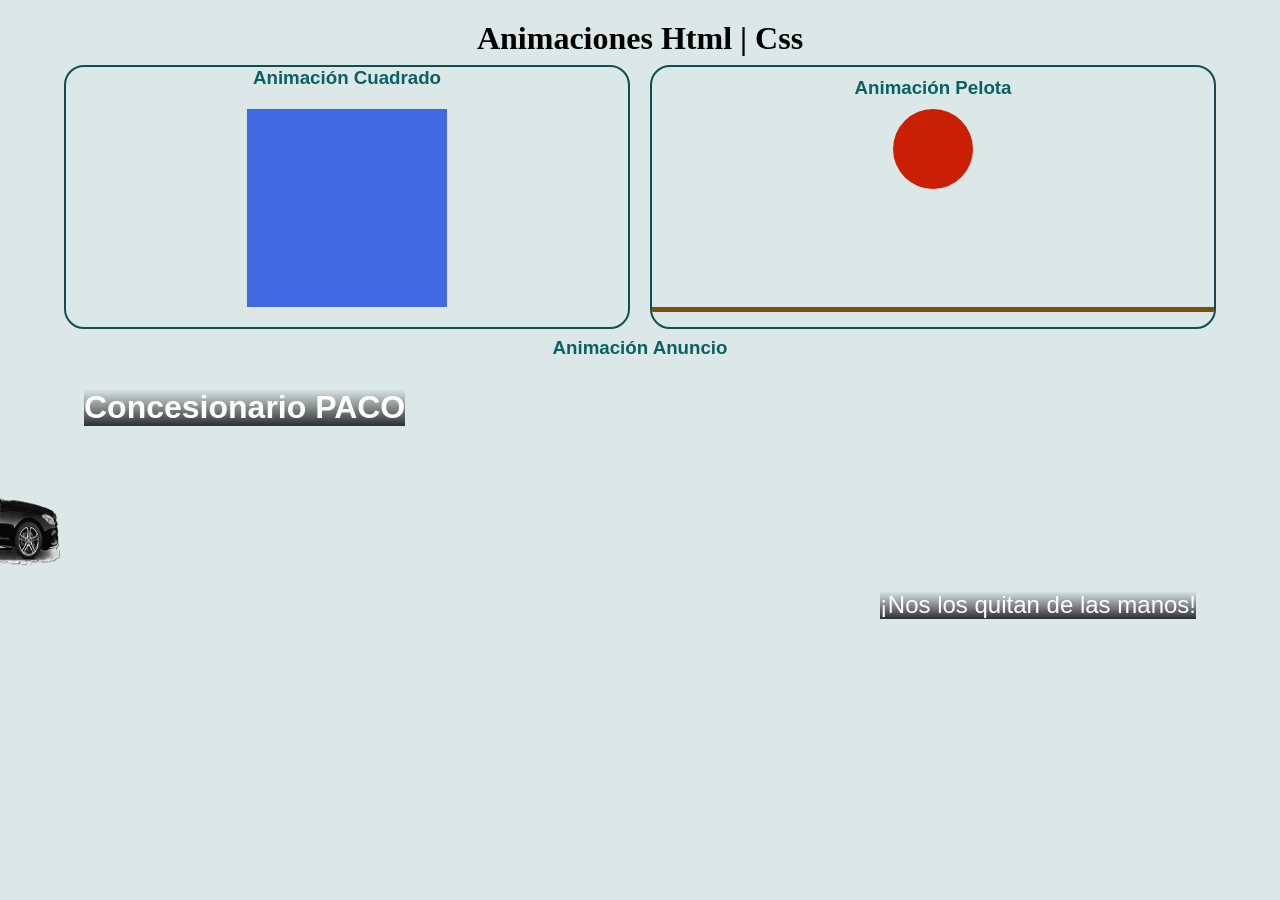
<file: projects/LAB_Animaciones_Css/index.html>
<!doctype html>
<html lang="en">
  <head>
    <meta charset="UTF-8" />
    <meta name="viewport" content="width=device-width, initial-scale=1.0" />
    <title>Animaciones Html | Css</title>
    <link rel="stylesheet" href="style.css" />
  </head>
  <body>
    <div class="container">
      <h1>Animaciones Html | Css</h1>

      <div class="elements">
        <!-- CUADRADO -->
        <div class="container_cuadrado">
          <h3>Animación Cuadrado</h3>
          <div class="cuadrado"></div>
        </div>

        <!-- PELOTA -->
        <div class="container_pelota">
          <h3 class="titulo_pelota">Animación Pelota</h3>
          <div class="area">
            <div class="pelota"></div>
            <div class="piso"></div>
          </div>
        </div>
      </div>

      <h3>Animación Anuncio</h3>
      <div class="anuncio">
        <div class="logo">Concesionario PACO</div>
        <div class="slogan">¡Nos los quitan de las manos!</div>

        <img src="img/carro.png" alt="Coche" class="coche" />
      </div>
    </div>
  </body>
</html>
</file>
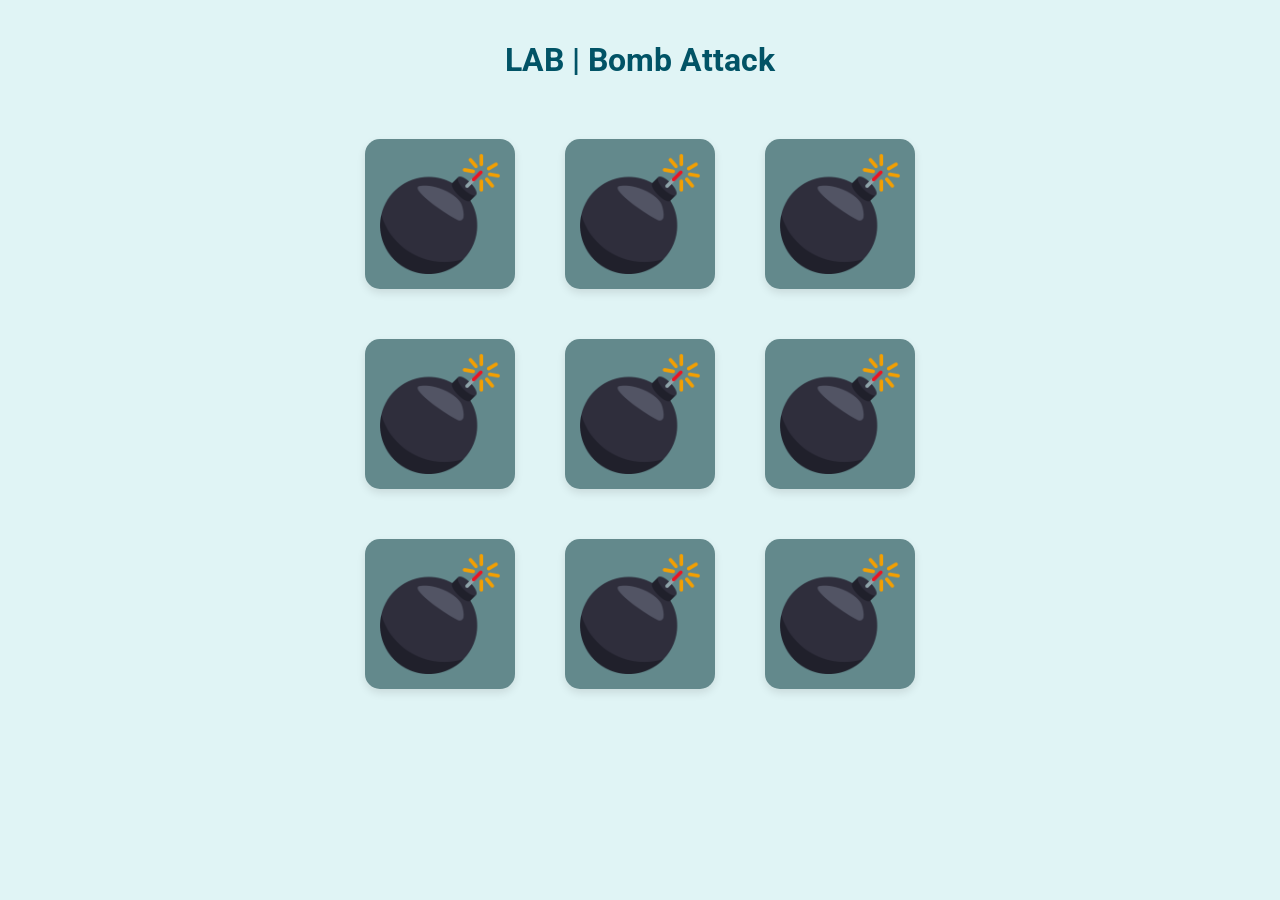
<file: projects/LAB_Bomb_Attack/index.html>
<!DOCTYPE html>
<html lang="en">
<head>
    <meta charset="UTF-8">
    <meta name="viewport" content="width=device-width, initial-scale=1.0">
    <link
      href="https://fonts.googleapis.com/css2?family=Roboto:wght@400;700;900&display=swap"
      rel="stylesheet"
    />
    <link rel="stylesheet" href="css/style.css">
    <title>LAB | Bomb Attack</title>
</head>
<body>
    <h1>LAB | Bomb Attack</h1>

    <div class="game-container">
        <!-- Generamos las 9 bombas -->
        <div class="bomb"><p>¡BOOM!</p></div>
        <div class="bomb"><p>¡BOOM!</p></div>
        <div class="bomb"><p>¡BOOM!</p></div>
        <div class="bomb"><p>¡BOOM!</p></div>
        <div class="bomb"><p>¡SALVADO! 💧</p></div> <!-- Esta es la número 5 -->
        <div class="bomb"><p>¡BOOM!</p></div>
        <div class="bomb"><p>¡BOOM!</p></div>
        <div class="bomb"><p>¡BOOM!</p></div>
        <div class="bomb"><p>¡BOOM!</p></div>
    </div>
</body>
</html>
</file>
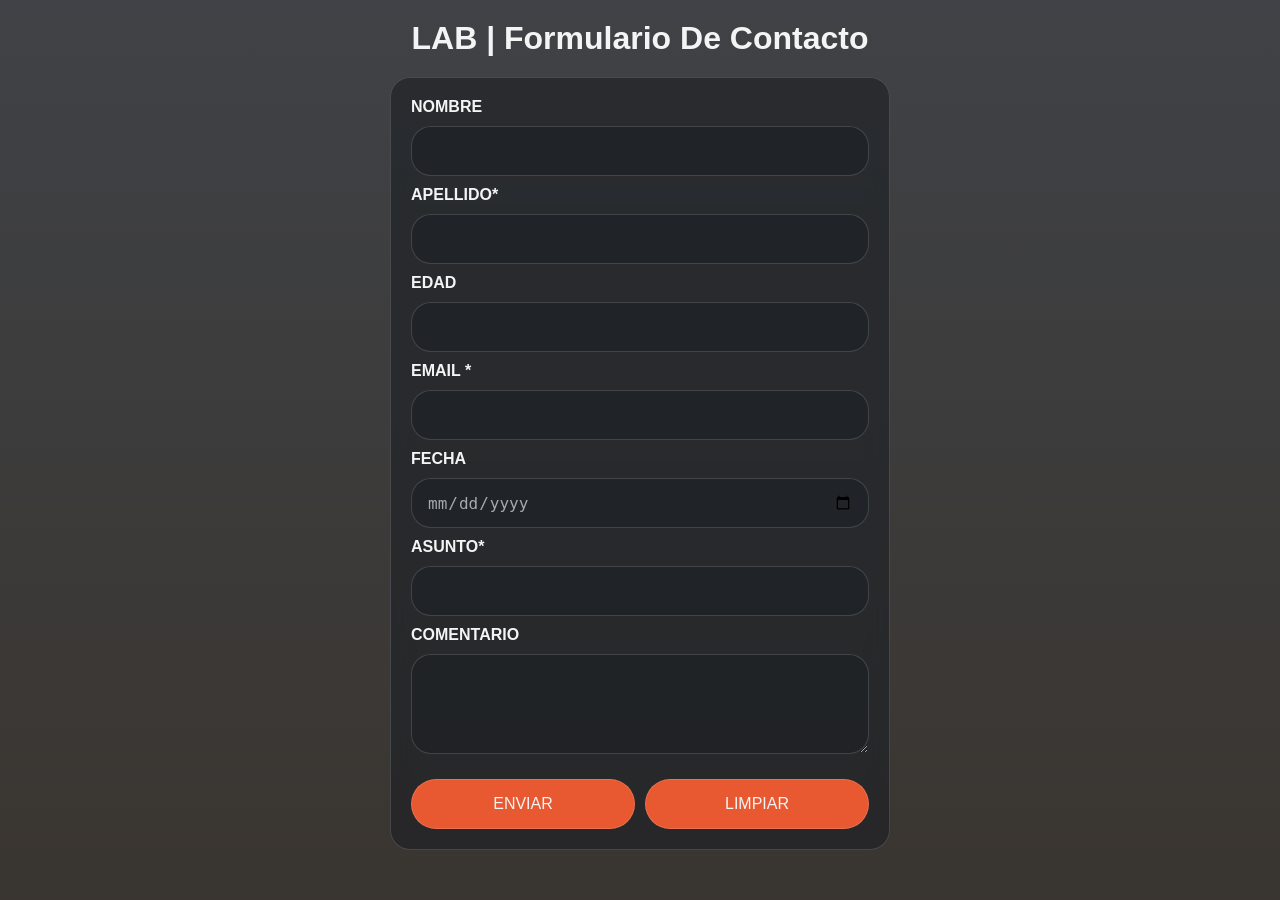
<file: projects/LAB_Formulario/index.html>
<!doctype html>
<html lang="es">
  <head>
    <meta charset="UTF-8" />
    <meta name="viewport" content="width=device-width, initial-scale=1.0" />
    <link
      href="https://fonts.googleapis.com/css2?family=Playfair+Display:ital,wght@1,500&display=swap"
      rel="stylesheet"
    />
    <link rel="stylesheet" href="css/style.css" />
    <title>LAB | Formulario De Contacto</title>
  </head>
  <body>
    <div class="container">
      <h1>LAB | Formulario De Contacto</h1>
      <div>
        <form action="Screen/Page2.html" method="get" class="container_form">
          <label for="name" class="">Nombre</label>
          <input type="text" name="name" id="name" class="input" />

          <label for="lastname" class="">Apellido*</label>
          <input type="text" name="lastname" id="lastname" class="input"  required/>

          <label for="age" class="">Edad</label>
          <input type="number" name="age" id="age" class="input"  min="18" max="120"/>

          <label for="mail" class="">Email *</label>
          <input type="email" name="mail" id="mail" class="input"  required/>

          <label for="date" class="">Fecha</label>
          <input type="date" name="date" id="date" class="input"  />

          <label for="case" class="">Asunto*</label>
          <input type="text" name="case" id="case" class="input"  required/>

          <label for="comment" class="">Comentario</label>
          <textarea name="comment" id="comment" class="input" ></textarea>

          <div class="btn_container">
            <input type="submit" class="btn-input" value="Enviar">
            <input type="reset" class="btn-input" value="Limpiar" >
          </div>

        </form>
      </div>
    </div>
  </body>
</html>
</file>
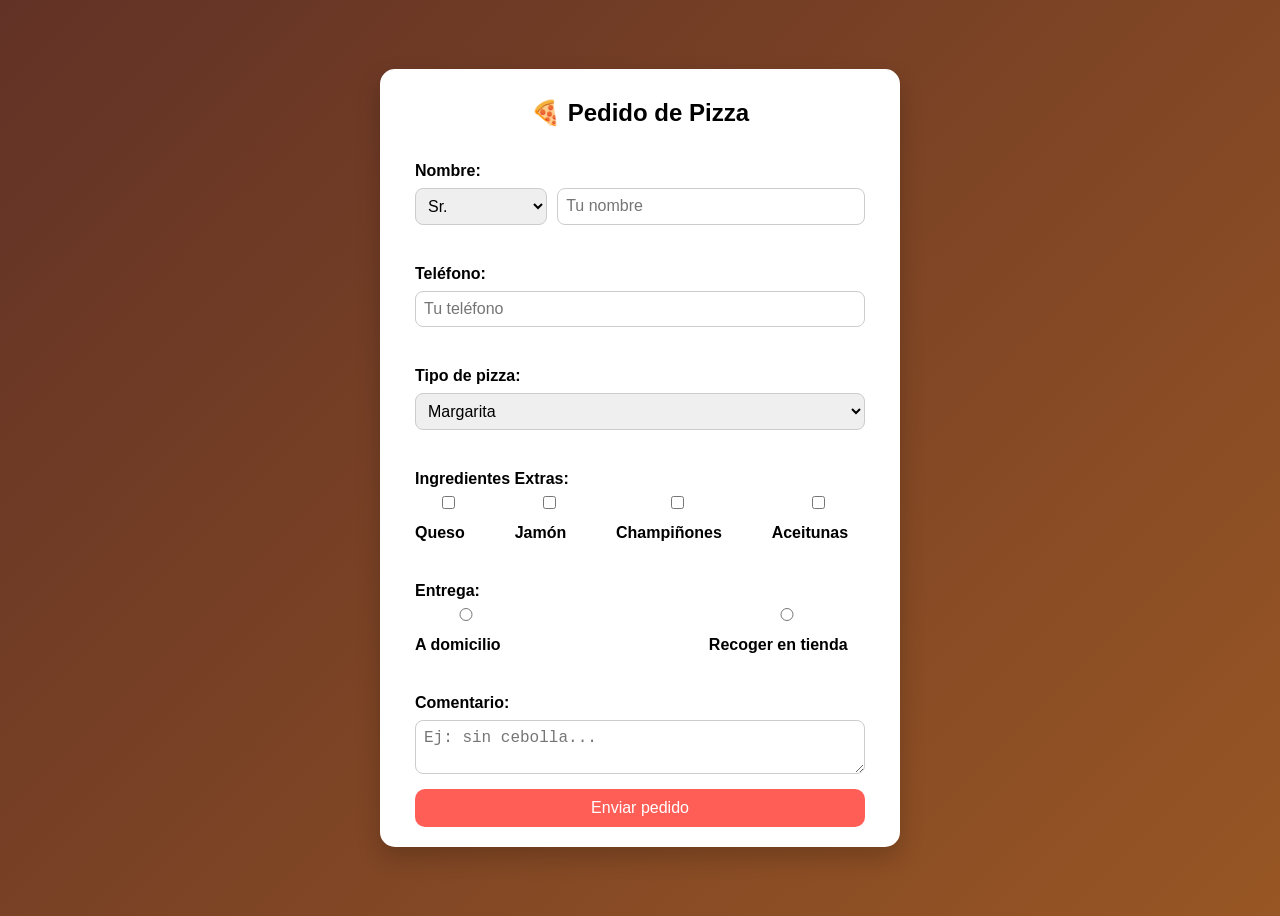
<file: projects/LAB_Tienda/index.html>
<!DOCTYPE html>
<html lang="es">
<head>
<meta charset="UTF-8">
<title>Pizzería - Pedido</title>
<link rel="stylesheet" href="css/style.css">
</head>

<body>
  
<form action="mensaje.html" method="GET" class="formulario">

  <h2>🍕 Pedido de Pizza</h2>

  <!-- NOMBRE -->
  <div class="column">
      <label>Nombre:</label>
 <div class="fila">
    <select name="titulo">
      <option value="sr">Sr.</option>
      <option value="sra">Sra.</option>
      <option value="nb">NB</option>
    </select>

    <input type="text" name="nombre" placeholder="Tu nombre" required>
  </div>
  </div>
 

  <!-- TELÉFONO -->
  <div class="column"> 
       <label>Teléfono:</label>
       <input type="number" name="telefono" placeholder="Tu teléfono" required>
   </div>
  

  <!-- TIPO DE PIZZA -->
   <div class="column">
     <label>Tipo de pizza:</label>
  <select name="pizza">
    <option value="margarita">Margarita</option>
    <option value="pepperoni">Pepperoni</option>
    <option value="barbacoa">Barbacoa</option>
    <option value="cuatro_quesos">4 Quesos</option>
    <option value="vegetal">Vegetal</option>
    <option value="hawaiana">Hawaiana</option>
  </select>
   </div>
 

  <!-- INGREDIENTES EXTRA -->
   <div class="column">
<label>Ingredientes Extras:</label>
  <div class="opciones">
    <label><input type="checkbox" name="extras" value="queso"> Queso</label>
    <label><input type="checkbox" name="extras" value="jamon"> Jamón</label>
    <label><input type="checkbox" name="extras" value="champiñones"> Champiñones</label>
    <label><input type="checkbox" name="extras" value="aceitunas"> Aceitunas</label>
  </div>
  <label>
   </div>
  



  <!-- ENVÍO -->
   <div class="column">

<label>Entrega:</label>
  <div class="opciones">
    <label><input type="radio" name="entrega" value="domicilio" required> A domicilio</label>
    <label><input type="radio" name="entrega" value="recoger"> Recoger en tienda</label>
  </div>
   </div>
  

  <!-- COMENTARIO -->
   <div class="column">
 <label>Comentario:</label>
  <textarea name="comentario" placeholder="Ej: sin cebolla..." required></textarea>
  <button type="submit">Enviar pedido</button>
   </div>
 

</form>

</body>
</html>
</file>
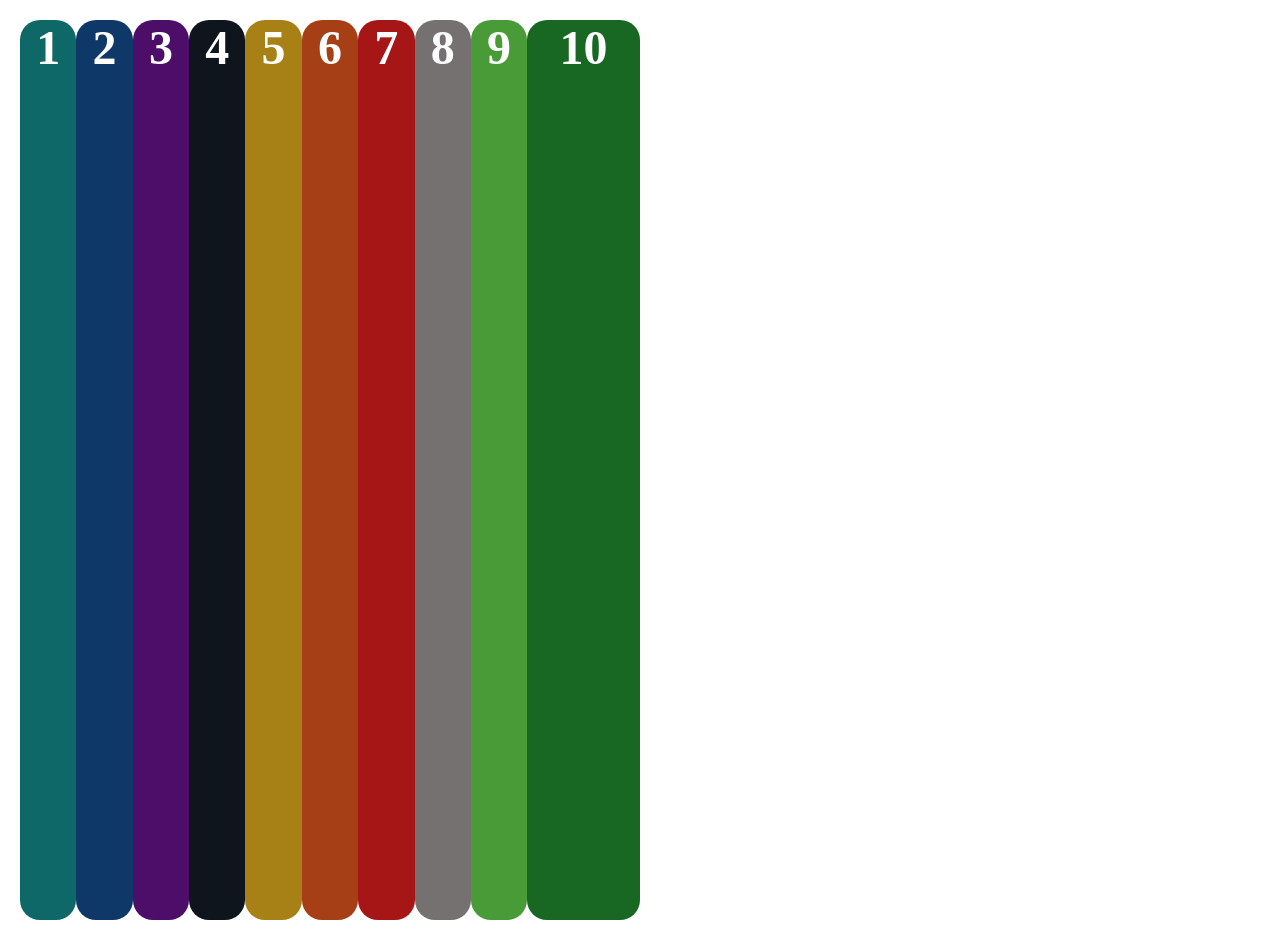
<file: projects/LAB_Composiciones_Flex/Composición1.html>
<!doctype html>
<html lang="en">
  <head>
    <meta charset="UTF-8" />
    <meta name="viewport" content="width=device-width, initial-scale=1.0" />
    <title>Composición 1</title>
    <link rel="stylesheet" href="css/style.css" />
  </head>
  <body>
    <div class="container">
      <div class="numbers">
        <div class="div_element aqua"><h1>1</h1></div>
        <div class="div_element blue"><h1>2</h1></div>
        <div class="div_element purple"><h1>3</h1></div>
        <div class="div_element darkblue"><h1>4</h1></div>
        <div class="div_element yellow"><h1>5</h1></div>
        <div class="div_element orange"><h1>6</h1></div>
        <div class="div_element red"><h1>7</h1></div>
        <div class="div_element gray"><h1>8</h1></div>
        <div class="div_element green"><h1>9</h1></div>
        <div class="div_element darkgreen"><h1>10</h1></div>
      </div>
      <div class="blank"></div>
    </div>
  </body>
</html>
</file>
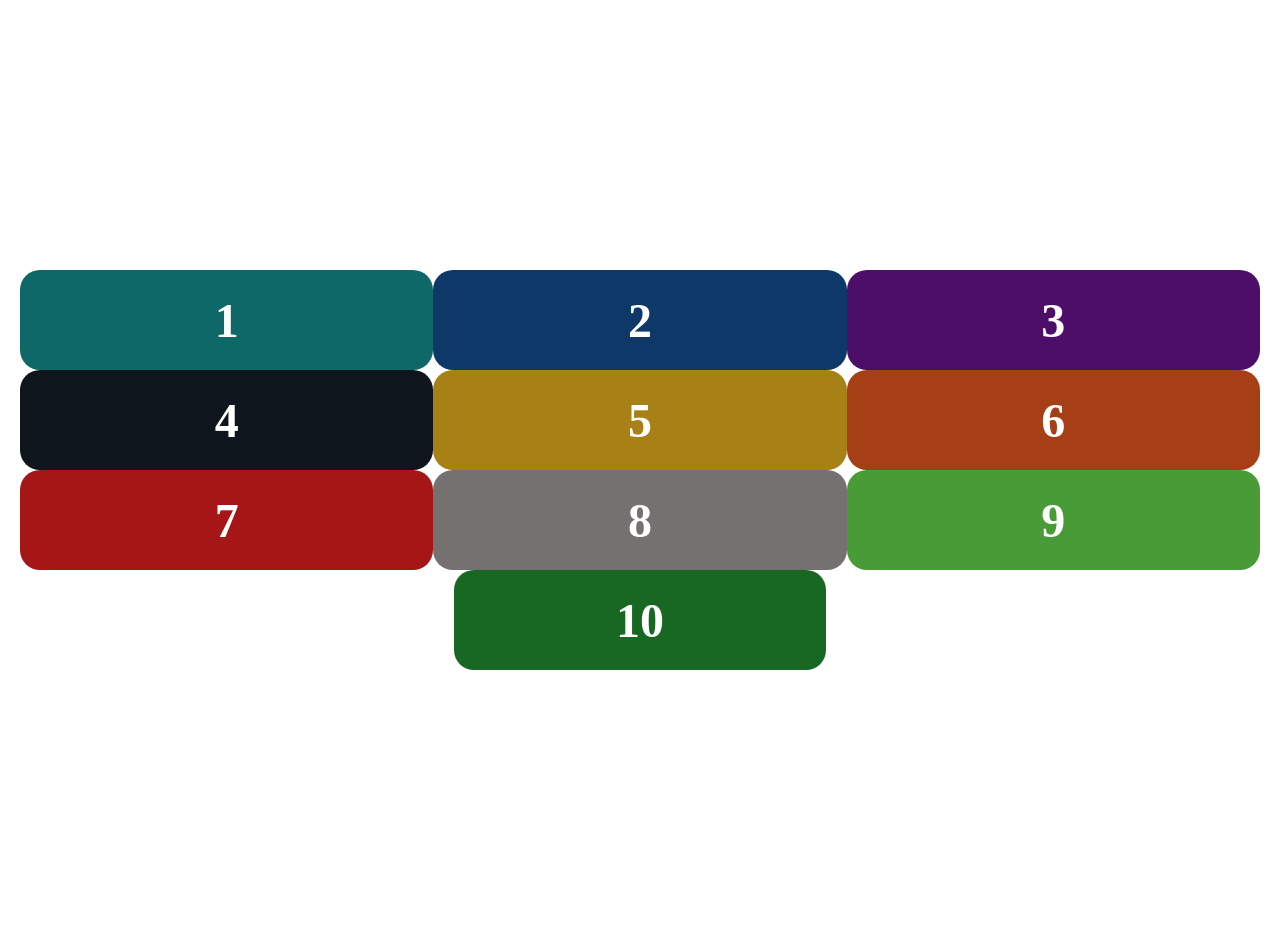
<file: projects/LAB_Composiciones_Flex/Composición2.html>
<!doctype html>
<html lang="es">
  <head>
    <meta charset="UTF-8" />
    <meta name="viewport" content="width=device-width, initial-scale=1.0" />
    <title>Composición 2</title>
    <link rel="stylesheet" href="css/style.css" />
  </head>
  <body>
    <div class="container">
      <div class="numbers2">
        <div class="div_com2 aqua"><h1>1</h1></div>
        <div class="div_com2 blue"><h1>2</h1></div>
        <div class="div_com2 purple"><h1>3</h1></div>
        <div class="div_com2 darkblue"><h1>4</h1></div>
        <div class="div_com2 yellow"><h1>5</h1></div>
        <div class="div_com2 orange"><h1>6</h1></div>
        <div class="div_com2 red"><h1>7</h1></div>
        <div class="div_com2 gray"><h1>8</h1></div>
        <div class="div_com2 green"><h1>9</h1></div>
        <div class="div_com2 darkgreen2"><h1>10</h1></div>
      </div>
    </div>
  </body>
</html>
</file>
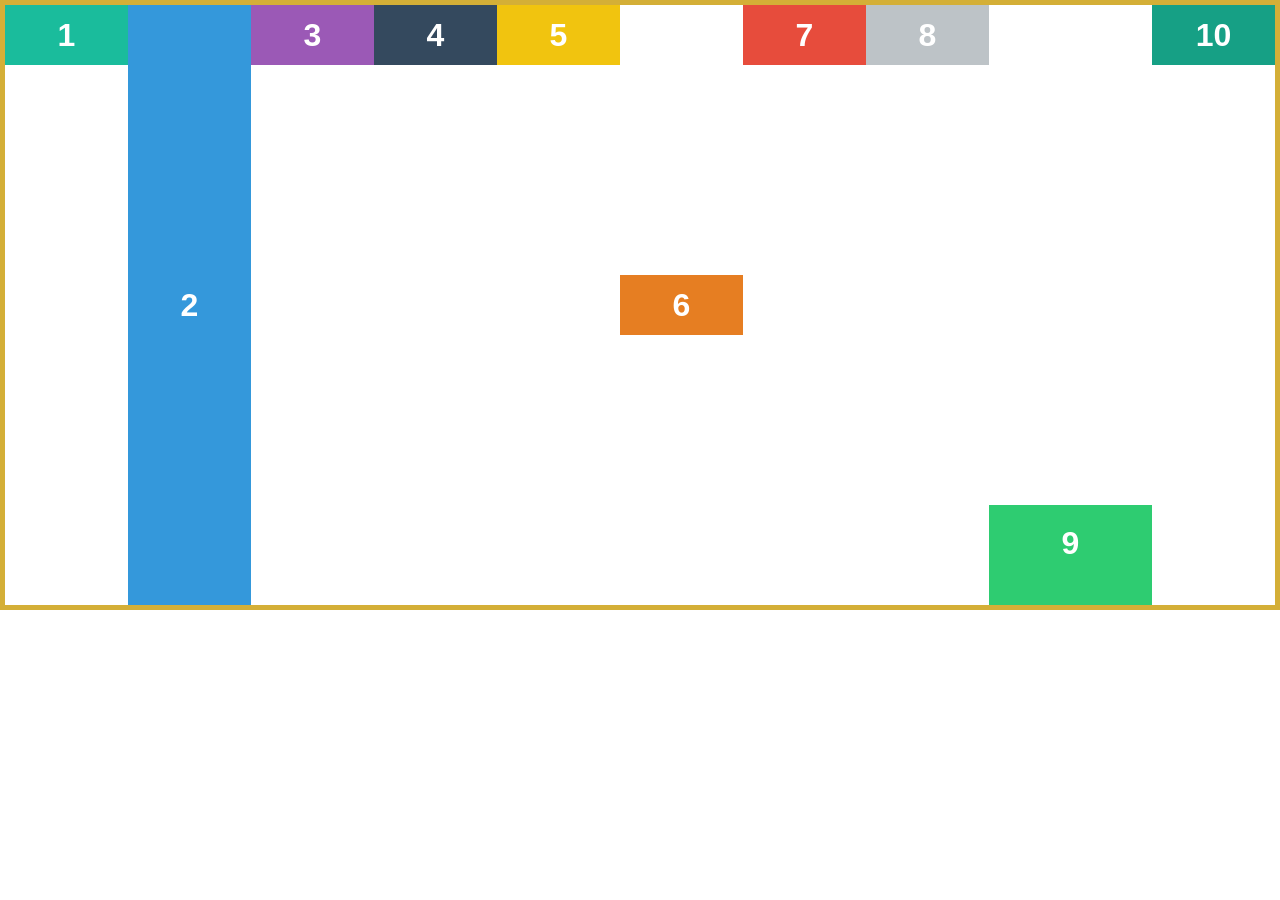
<file: projects/LAB_Composiciones_Flex/Composición3.html>
<!doctype html>
<html lang="en">
  <head>
    <meta charset="UTF-8" />
    <meta name="viewport" content="width=device-width, initial-scale=1.0" />
    <title>Document</title>
    <link rel="stylesheet" href="css/style.css" />
  </head>
  <body>
    <div class="contenedor-principal">
      <!-- Bloque Izquierdo -->
      <div class="item item-1">1</div>
      <div class="item item-2">2</div>

      <div class="item item-3">3</div>
      <div class="item item-4">4</div>
      <div class="item item-5">5</div>
      <div class="item item-6">6</div>
      <div class="item item-7">7</div>
      <div class="item item-8">8</div>
      <div class="item item-9">
        <p class="text">9</p>
      </div>
      <div class="item item-10">10</div>
    </div>
  </body>
</html>
</file>
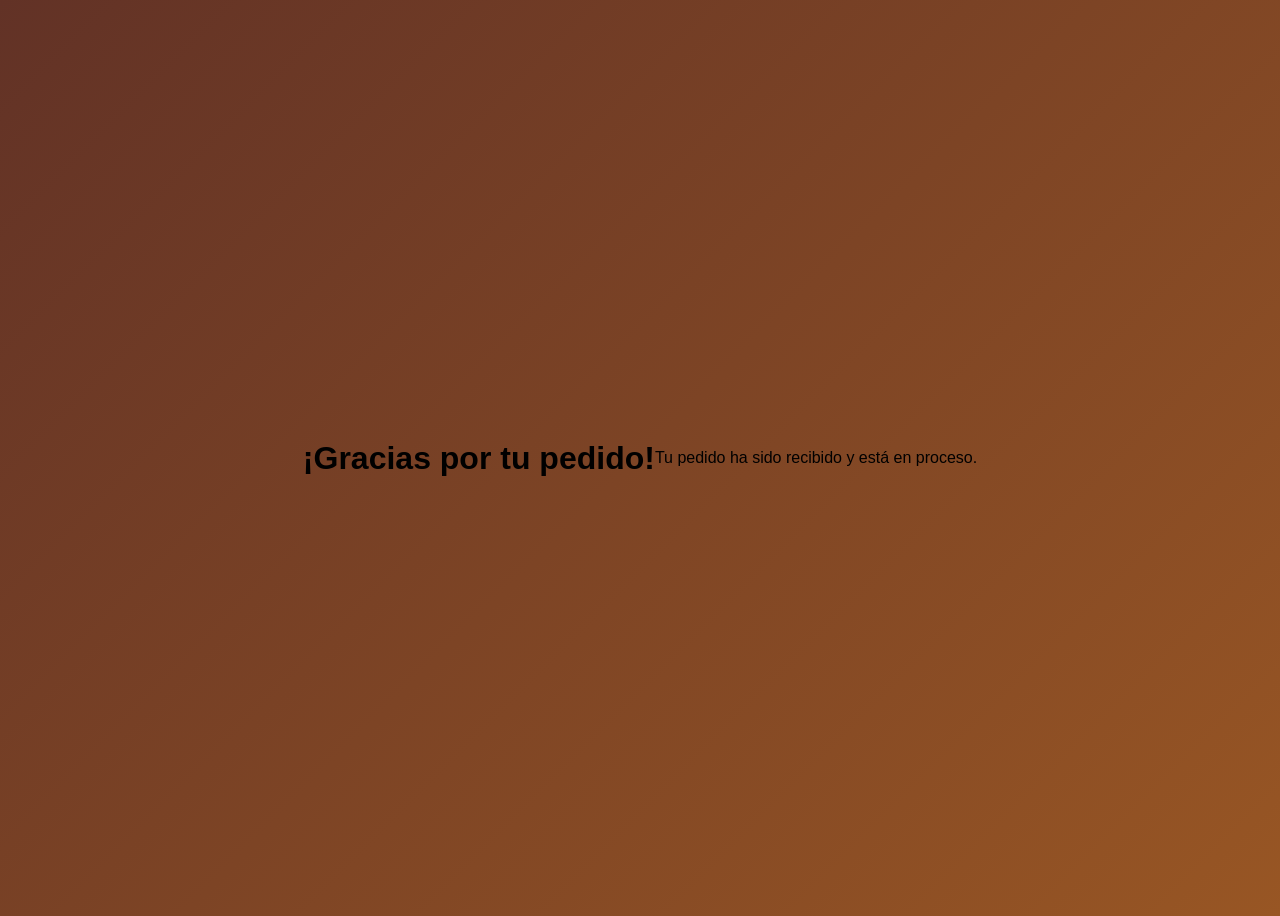
<file: projects/LAB_Tienda/mensaje.html>
<!DOCTYPE html>
<html lang="es">
<head>
    <meta charset="UTF-8">
    <meta name="viewport" content="width=device-width, initial-scale=1.0">
    <link rel="stylesheet" href="css/style.css">
    <title>Document</title>
</head>
<body>
    <h1>¡Gracias por tu pedido!</h1>
    <p>Tu pedido ha sido recibido y está en proceso.</p>
</body>
</html>
</file>
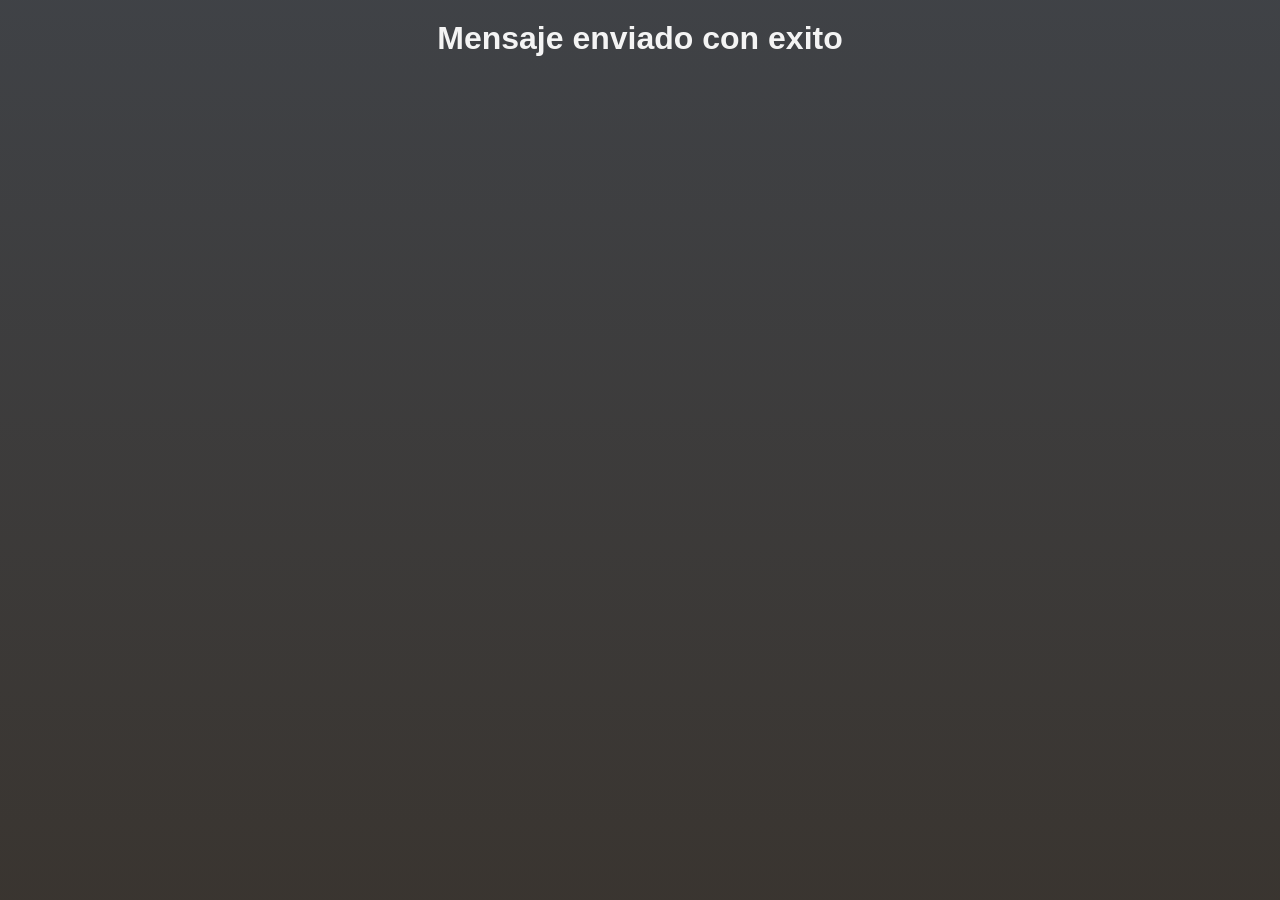
<file: projects/LAB_Formulario/Screen/Page2.html>
<!DOCTYPE html>
<html lang="es">
<head>
    <meta charset="UTF-8">
    <meta name="viewport" content="width=device-width, initial-scale=1.0">
     <link
      href="https://fonts.googleapis.com/css2?family=Playfair+Display:ital,wght@1,500&display=swap"
      rel="stylesheet"
    />
    <link rel="stylesheet" href="../css/style.css" />
    <title>Confirmacion del formulario</title>
</head>
<body>
    <div class="container">
        <h1>Mensaje enviado con exito</h1>
    </div>

</body>
</html>
</file>
<file: projects/LAB_Animaciones_Css/style.css>
* {
  margin: 0;
  padding: 0;
}

body {
  background-color: rgba(10, 97, 97, 0.142);
  display: flex;
  flex-direction: column;
  justify-content: center;
  align-items: center;
}

h3 {
  font-family: Arial, sans-serif;
  color: rgb(10, 97, 97);
}

.container {
  display: flex;
  justify-content: center;
  align-items: center;
  width: 90%;
  margin: 20px;
  flex-direction: column;
}

.elements {
  display: flex;
  justify-content: center;
  align-items: center;
  width: 100%;
  height: 260px;
  margin-top: 10px;
  gap: 20px;
  margin-bottom: 10px;
}

.container_cuadrado {
  display: flex;
  align-items: center;
  flex-direction: column;
  width: 100%;
  height: 100%;
  border-radius: 20px;
  border: 2px solid rgb(14, 79, 79);
}

.cuadrado {
  justify-content: center;
  align-items: center;
  width: 200px;
  height: 200px;
  background-color: royalblue;
  transition: all 0.3s ease;
  margin: 20px;
}

.cuadrado:hover {
  border-radius: 50%;
  background-color: tomato;
}

/* Pelota */
.container_pelota {
  display: flex;
  flex-direction: column;
  align-items: center;
  justify-content: flex-start;
  width: 100%;
  height: 260px;
  border-radius: 20px;
  border: 2px solid rgb(14, 79, 79);
  overflow: hidden;
}

.titulo_pelota {
  font-family: Arial, sans-serif;
  color: rgb(10, 97, 97);
  margin: 10px 0;
}

.area {
  position: relative;
  width: 100%;
  height: 100%;
}

.pelota {
  width: 80px;
  height: 80px;
  background-color: rgb(201, 31, 5);
  border-radius: 50%;
  position: absolute;
  left: 50%;
  transform: translateX(-50%);
  animation: rebote 1.2s infinite ease-in-out;
}

/* PISO */
.piso {
  position: absolute;
  bottom: 15px;
  width: 100%;
  height: 5px;
  background-color: rgb(123, 79, 12);
}

/* Anuncio */
.anuncio {
  width: 100%;
  height: 300px;
  background: url('https://picsum.photos/1200/800') no-repeat center/cover;
  position: relative;
  color: white;
  font-family: Arial, sans-serif;
  margin-top: 10px;
  border-radius: 20px;
}

.logo {
  position: absolute;
  top: 20px;
  left: -300px;
  font-size: 2rem;
  font-weight: bold;
  animation: logoEntrada 2s forwards;
  background: linear-gradient(to top, rgba(0, 0, 0, 0.8), transparent);
}

/* SLOGAN */
.slogan {
  position: absolute;
  bottom: 50px;
  right: -400px;
  font-size: 1.5rem;
  animation: sloganEntrada 2s forwards;
  animation-delay: 1s;
  background: linear-gradient(to top, rgba(0, 0, 0, 0.8), transparent);
}

.coche {
  position: absolute;
  bottom: 100px;
  left: -200px;
  width: 200px;
  height: 100px;
  animation: cocheMovimiento 3s linear infinite;
}

/* ===================================
             ANIMACIONES
=================================== */

@keyframes rebote {
  0% {
    top: 0;
    transform: translateX(-50%) scaleY(1);
  }
  50% {
    top: calc(100% - 85px);
    /* toca el piso */
    transform: translateX(-50%) scaleY(0.7);
    /* aplastamiento */
  }
  70% {
    transform: translateX(-50%) scaleY(1.1);
    /* rebote */
  }
  100% {
    top: 0;
    transform: translateX(-50%) scaleY(1);
  }
}


/* ANIMACIONES ANUNCIO*/

@keyframes logoEntrada {
  to {
    left: 20px;
  }
}

@keyframes sloganEntrada {
  to {
    right: 20px;
  }
}

@keyframes cocheMovimiento {
  0% {
    left: -200px;
  }

  100% {
    left: 110%;
  }
}
</file>
<file: projects/LAB_Bomb_Attack/css/style.css>
/* --- PALETA DE COLORES --- */
:root {
            --color-dark: #033540;
            --color-teal: #015366;
            --color-muted: #63898c;
            --color-light: #a7d1d2;
            --color-pale: #e0f4f5;
        }

        body {
            background-color: var(--color-pale);
            display: flex;
            flex-direction: column;
            align-items: center;
            font-family: 'Roboto', sans-serif;
            color: var(--color-dark);
            margin: 0;
            padding: 20px;
        }

        h1 {
            color: var(--color-teal);
            margin-bottom: 40px;
        }

        /* --- CONTENEDOR PRINCIPAL --- */
        .game-container {
            display: grid;
            grid-template-columns: repeat(3, 150px);
            grid-gap: 50px; 
            padding: 20px;
        }

        /* --- ESTILO BASE DE LAS BOMBAS --- */
        .bomb {
            width: 150px;
            height: 150px;
            background-color: var(--color-muted);
            border-radius: 15px;
            background-image: url('../img/bomb.png'); /* Icono Bomba */
            background-size: 80%;
            background-repeat: no-repeat;
            background-position: center;
            transition: transform 0.3s ease;
            box-shadow: 0 4px 8px rgba(0,0,0,0.1);
        }

        .bomb:hover {
            transform: scale(1.05);
            background-color: var(--color-teal);
        }

        /* --- EFECTO EXPLOSIÓN (8 de 9) --- */
        .bomb:hover {
            background-image: url('../img/explode.png'); /* Icono Explosión */
        }


        .bomb:nth-child(5):hover {
            background-image: url('../img/fire-extinguisher.png'); 
            background-color: var(--color-light);
        }

        /* EXTRA: Visibilidad de mensajes */
        .bomb p {
            opacity: 0;
            text-align: center;
            margin-top: 160px;
            font-weight: bold;
            transition: opacity 0.3s;
        }

        .bomb:hover p {
            opacity: 1;
        }
</file>
<file: projects/LAB_Formulario/css/style.css>
:root {
    --gray-light: #a5abaf;
    --gray: #605d5c;
    --gray-med: #3f3c3a;
    --gray-dark: #2f2a25;
    --orange: #d64218;
    --orange-light: #e85831;
    --gray-blue: #32373d;
    --white: #f4f4f4;
    --glass-bg: rgba(30, 33, 38, 0.65);
    --glass-border: rgba(255, 255, 255, 0.15);
}

/* --- RESETEO --- */
* {
    margin: 0;
    padding: 0;
    box-sizing: border-box;
}

html {
    scroll-behavior: smooth;
    /* Desplazamiento suave a las secciones */
}

body {
    font-family: "Roboto", sans-serif;
    color: var(--white);
    min-height: 100vh;
    background-image: linear-gradient(to bottom, rgba(30, 33, 38, 0.85), rgba(47, 42, 37, 0.95));
    background-size: cover;
    background-position: center;
    /* --- FIXED: El pie de página siempre visible o con fondo estático --- */
    background-attachment: fixed;
    /* El paisaje de fondo se queda quieto mientras haces scroll[cite: 2] */
    padding: 20px;
}

.container {
    width: 100%;
    display: flex;
    align-items: center;
    justify-content: center;
    flex-direction: column;
    /* background-color: red; */
}

.container_form {
    display: flex;
    flex-direction: column;
    margin-top: 20px;
    width: 500px;
    border: 1px solid var(--glass-border);
    background: var(--glass-bg);
    backdrop-filter: blur(10px);
    border-radius: 20px;
    padding: 20px;
}

.input {
    width: 100%;
    height: 50px;
    border: 1px solid var(--glass-border);
    border-radius: 20px;
    margin: 10px 0px;
    background: var(--glass-bg);
    font-size: 1rem;
    color: var(--gray-light);
}

input.input {
    padding: 15px;
}

/* Esto sobreescribe a .input solo cuando se trata de un textarea */
textarea.input {
    height: 100px;
    padding: 15px;
    /* Para que el texto no esté pegado a los bordes */
    text-align: left;
    /* Normalmente los textareas quedan mejor alineados a la izquierda */
    resize: vertical;
    /* Permite al usuario estirarlo solo hacia abajo si quiere */
}

.input:hover {
    border: 1px solid var(--orange-light);
    transform: translateY(-2px);
}

label {
    font-size: 1rem;
    text-transform: uppercase;
    font-weight: bold;
}

.btn_container {
    display: flex;
    width: 100%;
    gap: 10px;
    margin-top: 15px;
}

.btn-input {
    width: 100%;
    font-size: 1rem;
    text-transform: uppercase;
    border: 1px solid var(--glass-border);
    background-color: var(--orange-light);
    color: var(--white);
    padding: 15px 45px;
    border-radius: 30px;
    transition: 0.3s;

}

.btn-input:hover {
    background-color: var(--orange);
    transform: translateY(-2px);
}
</file>
<file: projects/LAB_Tienda/css/style.css>
body {
  font-family: Arial;
  background: linear-gradient(135deg, #623226, #985624);
  display: flex;
  justify-content: center;
  align-items: center;
  height: 100vh;
}

/* CARD */
.formulario {
    display: flex;
    flex-direction: column;

  background: white;
  padding: 10px;
  border-radius: 15px;
  width: 500px;
  box-shadow: 0 10px 25px rgba(0,0,0,0.2);
      justify-content: center;
      align-items: center;
}

/* INPUTS */
input, select, textarea {
  width: 100%;
  box-sizing: border-box; 
  margin: 8px 0 15px;
  padding: 8px;
  border-radius: 8px;
  border: 1px solid #ccc;
  font-size: 1rem;
}

label {
  font-weight: bold;
}

.column {
    display: flex;
    width: 90%;
    margin-top: 5px;
    flex-direction: column;
    padding: 10px; /* opcional */
}

/* FILA nombre */
.fila {
  display: flex;
  gap: 10px;
}

.fila select {
  width: 30%;
}

.fila input {
  width: 70%;
}

/* CHECKBOX Y RADIO */
.opciones {
  display: flex;
  align-items: center;
  justify-content: space-between;
  margin-bottom: 15px;
}

/* BOTÓN */
button {
  width: 100%;
  padding: 10px;
  background: #ff5e57;
  color: white;
  border: none;
  border-radius: 10px;
  cursor: pointer;
  font-size: 1rem;

}

button:hover {
  background: #e04842;
}
</file>
<file: projects/LAB_Composiciones_Flex/css/style.css>
* {
    margin: 0;
    padding: 0;
}

h1 {
    color: white;
    font-size: 3rem;
}


/* composicion 1 */
.container {
    display: flex;
    justify-content: center;
    align-items: center;
    height: 100vh;
    margin: 20px;
    flex-direction: row;
    border-radius: 20px;
}

.numbers {
    display: flex;
    width: 100%;
    height: 100%;
    border-radius: 20px;

}

.blank {
    display: flex;
    width: 100%;
    height: 100%;
}

.div_element {
    flex: 1;
    height: 100%;
    display: flex;
    align-items: start;
    justify-content: center;
    background-color: var(--bg-color, red);
    border-radius: 20px;
}

/* composicion 2 */
.numbers2 {
    display: flex;
    flex-wrap: wrap;
    justify-content: center;
    width: 100%;
}

.div_com2 {
    flex: 1 0 30%;
    height: 100px;
    display: flex;
    justify-content: center;
    align-items: center;
    background-color: var(--bg-color, red);
    border-radius: 20px;
}

/* composicion 2 */


/* colors */
.aqua {
    --bg-color: rgb(14, 104, 104);
}

.blue {
    --bg-color: rgb(14, 56, 104);
}

.purple {
    --bg-color: rgb(76, 14, 104);
}

.darkblue {
    --bg-color: rgb(15, 21, 28);
}

.yellow {
    --bg-color: rgb(167, 128, 22);
}

.orange {
    --bg-color: rgb(167, 63, 22);
}

.red {
    --bg-color: rgb(167, 22, 22);
}

.gray {
    --bg-color: rgb(117, 113, 113);
}

.green {
    --bg-color: rgb(73, 155, 55);
}

.darkgreen {
    --bg-color: rgb(24, 103, 34);
    flex: 2;
}

.darkgreen2 {
    --bg-color: rgb(24, 103, 34);
    flex-grow: 0;
}


/* composición 3 */

.contenedor-principal {
    display: flex;
    height: 600px;
    /* Altura de ejemplo */
    font-family: Arial, sans-serif;
    border: 5px solid #d4af37;
    /* Borde dorado de la imagen */
}

/* Estilos comunes y colores de imagen.png */
.item {
    display: flex;
    justify-content: center;
    align-items: center;
    width: 100%;
    height: 60px;
    color: white;
    font-size: 2rem;
    font-weight: bold;
}

.item-2 {
    height: auto;
}

/* Para que la columna 2 no tenga altura fija */

.item-1 {
    background-color: #1abc9c;
}

.item-2 {
    background-color: #3498db;
}

.item-3 {
    background-color: #9b59b6;
}

.item-4 {
    background-color: #34495e;
}

.item-5 {
    background-color: #f1c40f;
}

.item-6 {
    background-color: #e67e22;
    align-self: center;
}

.item-7 {
    background-color: #e74c3c;
}

.item-8 {
    background-color: #bdc3c7;
}

.item-9 {
    display: flex;
    padding: 20px;
    background-color: #2ecc71;
    align-self: flex-end;
}

.text {
    display: flex;
    align-self: flex-start;
}

.item-10 {
    background-color: #16a085;
}
</file>
